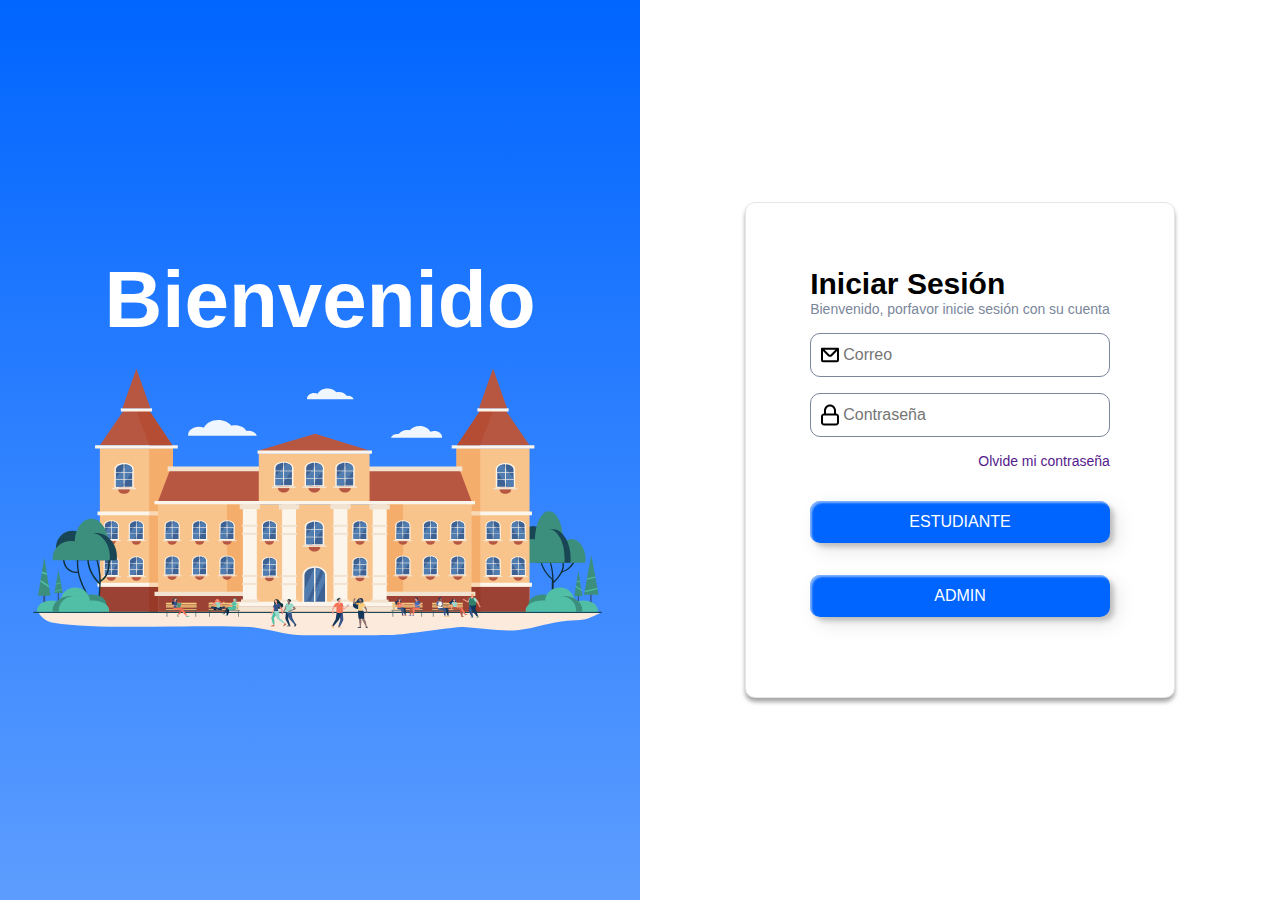
<file: index.html>
<!DOCTYPE html>
<html lang="es">

<head>
    <meta charset="UTF-8">
    <meta http-equiv="X-UA-Compatible" content="IE=edge">
    <meta name="viewport" content="width=device-width, initial-scale=1.0">
    <link rel="stylesheet" href="./sass/main.css">
    <link rel="shortcut icon" href="./img/instituto.svg" />    
    <title>Iniciar Sesión</title>
</head>
<body>
    <div class="login">
        <!-- Imagen -->
        <div class="login-img">
            <h1>Bienvenido</h1>
            <img src="./img/bienvenido.svg" alt="">
        </div>
        <!-- Formulario -->
        <div class="login-form">
            <div class="login-form-container">
                <form id="login">
                    <h1>Iniciar Sesión</h1>
                    <p>Bienvenido, porfavor inicie sesión con su cuenta</p>
                    <div class="input">
                        <svg viewBox="0 0 24 24" fill="none" xmlns="http://www.w3.org/2000/svg">
                            <path fill-rule="evenodd" clip-rule="evenodd"
                                d="M3.00977 5.83789C3.00977 5.28561 3.45748 4.83789 4.00977 4.83789H20C20.5523 4.83789 21 5.28561 21 5.83789V17.1621C21 18.2667 20.1046 19.1621 19 19.1621H5C3.89543 19.1621 3 18.2667 3 17.1621V6.16211C3 6.11449 3.00333 6.06765 3.00977 6.0218V5.83789ZM5 8.06165V17.1621H19V8.06199L14.1215 12.9405C12.9499 14.1121 11.0504 14.1121 9.87885 12.9405L5 8.06165ZM6.57232 6.80554H17.428L12.7073 11.5263C12.3168 11.9168 11.6836 11.9168 11.2931 11.5263L6.57232 6.80554Z"
                                fill="currentColor" />
                        </svg>
                        <input class="input-logo" type="email" name="correo" id="inicioCorreo" placeholder="Correo">
                    </div>
                    <div class="input">
                        <svg viewBox="0 0 24 24" fill="none" xmlns="http://www.w3.org/2000/svg">
                            <path fill-rule="evenodd" clip-rule="evenodd"
                                d="M18 10.5C19.6569 10.5 21 11.8431 21 13.5V19.5C21 21.1569 19.6569 22.5 18 22.5H6C4.34315 22.5 3 21.1569 3 19.5V13.5C3 11.8431 4.34315 10.5 6 10.5V7.5C6 4.18629 8.68629 1.5 12 1.5C15.3137 1.5 18 4.18629 18 7.5V10.5ZM12 3.5C14.2091 3.5 16 5.29086 16 7.5V10.5H8V7.5C8 5.29086 9.79086 3.5 12 3.5ZM18 12.5H6C5.44772 12.5 5 12.9477 5 13.5V19.5C5 20.0523 5.44772 20.5 6 20.5H18C18.5523 20.5 19 20.0523 19 19.5V13.5C19 12.9477 18.5523 12.5 18 12.5Z"
                                fill="currentColor" />
                        </svg>
                        <input class="input-logo" type="password" name="contraseña" id="inicioContraseña"
                            placeholder="Contraseña">
                    </div>
                    <a href="">Olvide mi contraseña</a>
                    <a href="./paginas/matricula.html">
                        <div id="btnIniciar" class="button">
                            <!-- Iniciar Sesión -->
                            ESTUDIANTE
                        </div>
                    </a>
                    <a href="./paginas/estudiante.html">
                        <div id="btnIniciar" class="button">
                            ADMIN
                        </div>
                    </a>                    
                </form>
            </div>
        </div>
    </div>
</body>
</html>
</file>
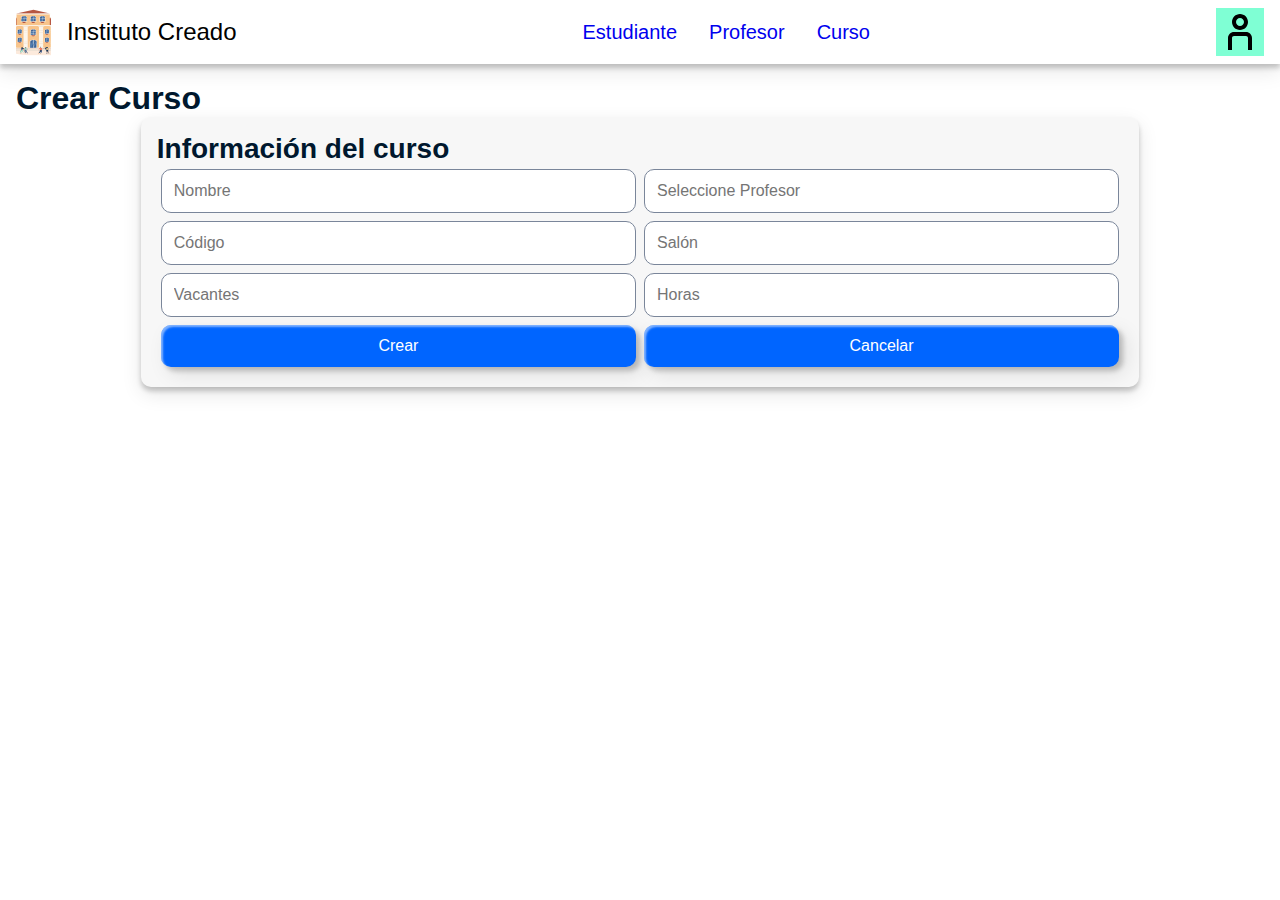
<file: paginas/curso.html>
<!DOCTYPE html>
<html lang="en">

<head>
    <meta charset="UTF-8">
    <meta http-equiv="X-UA-Compatible" content="IE=edge">
    <meta name="viewport" content="width=device-width, initial-scale=1.0">
    <link rel="stylesheet" href="../sass/main.css">
    <link rel="shortcut icon" href="../img/instituto.svg" type="image/x-icon">
    <title>Crear Curso</title>
</head>

<body id="principal">
    <header>
        <div class="menu">
            <img id="menuB" src="../img/menu.svg" alt="">
            <div id="menuD" class="drop">
                <ul>
                    <li>
                        <a class="" href="./estudiante.html">
                            <div class="icon">
                                <img src="../img/student.svg" alt="">
                            </div>
                            <span>Estudiante</span>
                        </a>
                    </li>
                    <li>
                        <a class="" href="./profesor.html">
                            <div class="icon">
                                <img src="../img/teacher.svg" alt="">
                            </div>
                            <span>Profesor</span>
                        </a>
                    </li>
                    <li>
                        <a class="" href="./curso.html">
                            <div class="icon">
                                <img src="../img/book.svg" alt="Curso">
                            </div>
                            <span>Curso</span>
                        </a>
                    </li>
                </ul>
            </div>
        </div>
        <div class="logo">
            <div class="logo-img">
                <img src="../img/instituto.svg" alt="">
            </div>
            <div class="logo-txt">
                <span>Instituto Creado</span>
            </div>
        </div>
        <nav>
            <ul>
                <li>
                    <a href="./estudiante.html">Estudiante</a>
                </li>
                <li>
                    <a href="./profesor.html">Profesor</a>
                </li>
                <li>
                    <a href="./curso.html">Curso</a>
                </li>
            </ul>
        </nav>
        <div class="user">
            <img id="userB" src="../img/user.svg" alt="">
            <div id="userD" class="drop">
                <div>
                    <h1>James Arellano</h1>
                    <p>Admin</p>
                </div>
                <a href="../index.html">
                    <div class="button">
                        Cerrar Sesión
                    </div>
                </a>                
            </div>
        </div>
    </header>
    <main>
        <h1>Crear Curso</h1>
        <div class="matricula" id="matricula">
            <h2>Información del curso</h2>
            <div class="registro">
                <div class="input registro-input">
                    <input class="input-normal" type="text" name="cursoNombre" id="cursoNombre"
                        placeholder="Nombre">
                </div>
                <div class="input registro-input">
                    <!-- CAMBIAR -->
                    <input class="input-normal" type="text" name="cursoCodigo" id="cursoCodigo"
                        placeholder="Seleccione Profesor">
                </div>
                <div class="input registro-input">
                    <input class="input-normal" type="text" name="cursoCodigo" id="cursoCodigo"
                        placeholder="Código">
                </div>
                <div class="input registro-input">
                    <input class="input-normal" type="text" name="cursoSalon" id="cursoSalon"
                        placeholder="Salón">
                </div>
                <div class="input registro-input">
                    <input class="input-normal" type="number" name="cursoVacantes" id="cursoVacantes"
                        placeholder="Vacantes">
                </div>
                <div class="input registro-input">
                    <input class="input-normal" type="number" name="cursoHoras" id="cursoHoras"
                        placeholder="Horas">
                </div>
            </div>
            <div class="registro-btn">
                <div class="container">
                    <div class="button">
                        Crear
                    </div>
                </div>
                <div class="container">
                    <div class="button">
                        Cancelar
                    </div>
                </div>
            </div>
        </div>
    </main>
</body>
<script src="../js/main.js"></script>
</html>
</file>
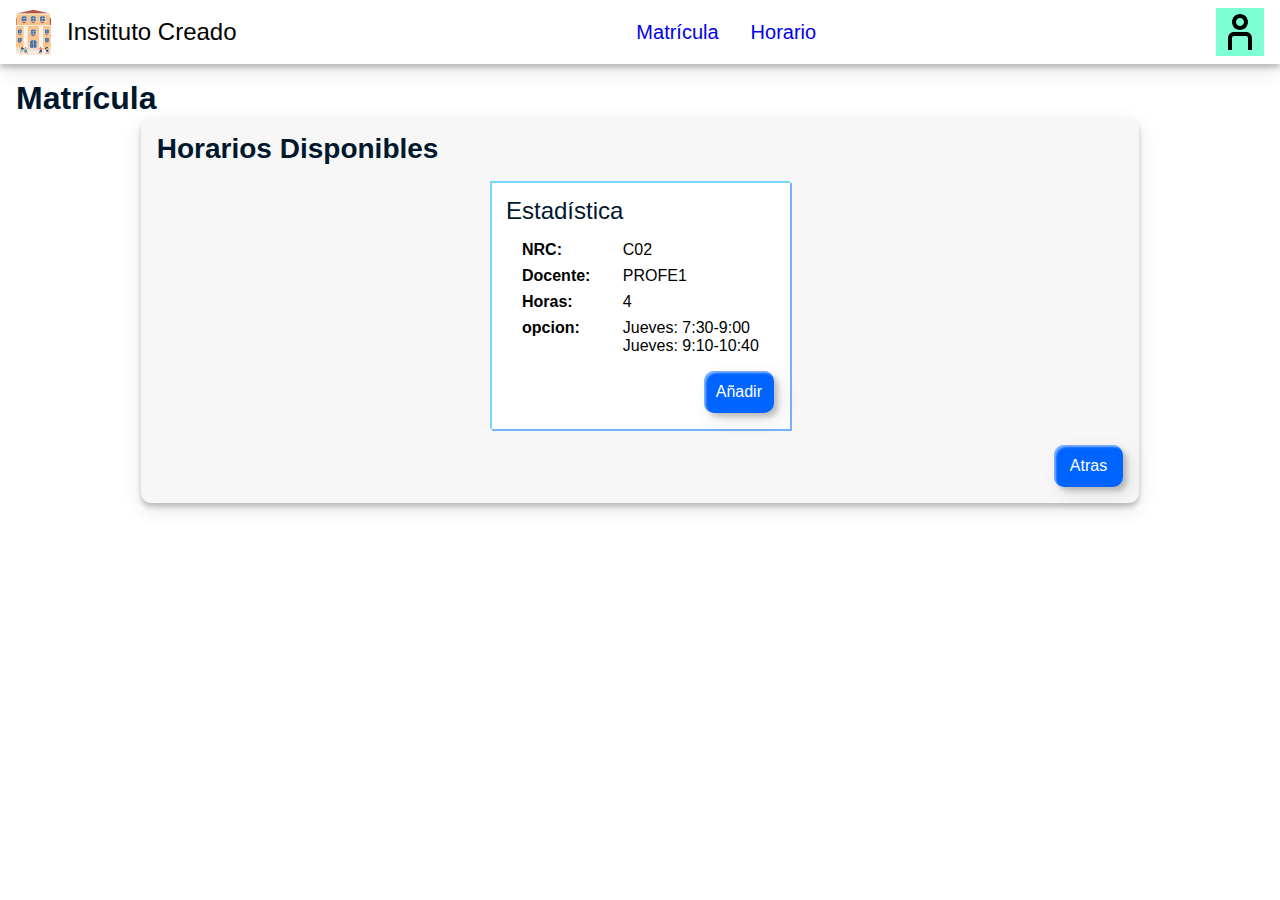
<file: paginas/cursos.html>
<!DOCTYPE html>
<html lang="es">

<head>
    <meta charset="UTF-8">
    <meta http-equiv="X-UA-Compatible" content="IE=edge">
    <meta name="viewport" content="width=device-width, initial-scale=1.0">
    <link rel="stylesheet" href="../sass/main.css">
    <link rel="shortcut icon" href="../img/instituto.svg" />
    <title>Matrícula</title>
</head>

<body id="principal">
    <header>
        <div class="menu">
            <img id="menuB" src="../img/menu.svg" alt="">
            <div id="menuD" class="drop">
                <ul>
                    <li>
                        <a class="" href="./matricula.html">
                            <div class="icon">
                                <img src="../img/matricula.svg" alt="">
                            </div>
                            <span>Matrícula</span>
                        </a>
                    </li>
                    <li>
                        <a class="" href="./horario.html">
                            <div class="icon">
                                <img src="../img/horario.svg" alt="">
                            </div>
                            <span>Horario</span>
                        </a>
                    </li>
                </ul>
            </div>
        </div>
        <div class="logo">
            <div class="logo-img">
                <img src="../img/instituto.svg" alt="">
            </div>
            <div class="logo-txt">
                <span>Instituto Creado</span>
            </div>
        </div>
        <nav>
            <ul>
                <li>
                    <a href="./matricula.html">Matrícula</a>
                </li>
                <li>
                    <a href="./horario.html">Horario</a>
                </li>
            </ul>
        </nav>
        <div class="user">
            <img id="userB" src="../img/user.svg" alt="">
            <div id="userD" class="drop">
                <div>
                    <h1>James Arellano</h1>
                    <p>Estudiante</p>
                </div>
                <a href="../index.html">
                    <div class="button">
                        Cerrar Sesión
                    </div>
                </a>
            </div>
        </div>
    </header>
    <main>
        <h1>Matrícula</h1>
        <div class="matricula" id="matricula">
            <h2>Horarios Disponibles</h2>
            <div class="matricula-listado">
                <div class="opcion">
                    <h3>Estadística</h3>
                    <div class="opcion-extra">
                        <div class="opcion-extra-des">
                            <h4>NRC:</h4>
                            <p>C02</p>
                        </div>
                        <div class="opcion-extra-des">
                            <h4>Docente:</h4>
                            <p>PROFE1</p>
                        </div>
                        <div class="opcion-extra-des">
                            <h4>Horas:</h4>
                            <p>4</p>
                        </div>
                        <div class="opcion-extra-des">
                            <h4>opcion:</h4>
                            <div class="horas">
                                <p>Jueves: 7:30-9:00</p>
                                <p>Jueves: 9:10-10:40</p>
                            </div>
                        </div>
                    </div>
                    <div class="opcion-btn">
                        <div class="button">
                            Añadir
                        </div>
                    </div>
                </div>
            </div>
            <div class="volver">
                <a href="./matricula.html">
                    <div class="button">
                        Atras
                    </div>
                </a>
            </div>
        </div>
    </main>
</body>
<script src="../js/main.js"></script>

</html>
</file>
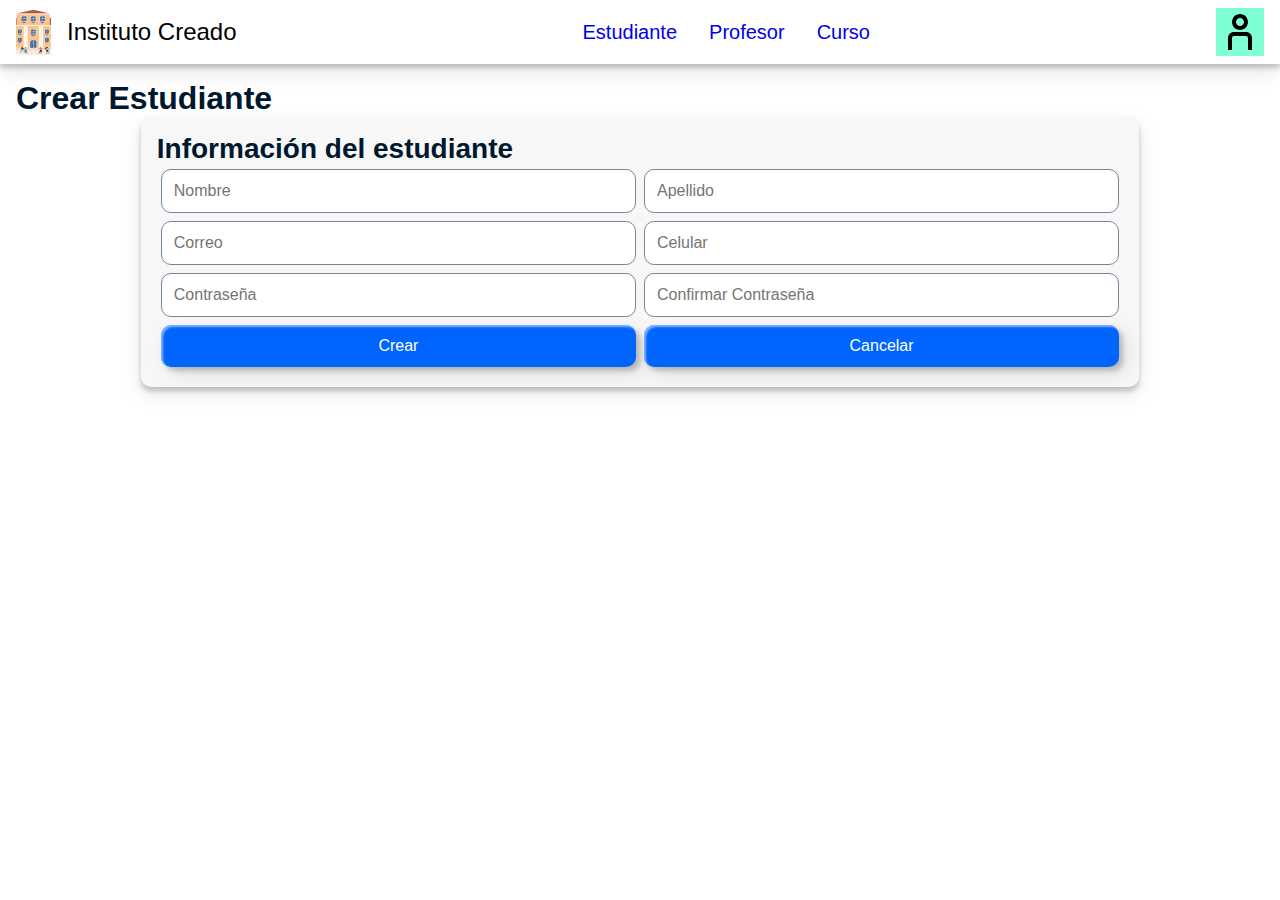
<file: paginas/estudiante.html>
<!DOCTYPE html>
<html lang="es">

<head>
    <meta charset="UTF-8">
    <meta http-equiv="X-UA-Compatible" content="IE=edge">
    <meta name="viewport" content="width=device-width, initial-scale=1.0">
    <link rel="stylesheet" href="../sass/main.css">
    <link rel="shortcut icon" href="../img/instituto.svg">
    <title>Crear</title>
</head>

<body id="principal">
    <header>
        <div class="menu">
            <img id="menuB" src="../img/menu.svg" alt="">
            <div id="menuD" class="drop">
                <ul>
                    <li>
                        <a class="" href="./estudiante.html">
                            <div class="icon">
                                <img src="../img/student.svg" alt="">
                            </div>
                            <span>Estudiante</span>
                        </a>
                    </li>
                    <li>
                        <a class="" href="./profesor.html">
                            <div class="icon">
                                <img src="../img/teacher.svg" alt="">
                            </div>
                            <span>Profesor</span>
                        </a>
                    </li>
                    <li>
                        <a class="" href="./curso.html">
                            <div class="icon">
                                <img src="../img/book.svg" alt="">
                            </div>
                            <span>Curso</span>
                        </a>
                    </li>
                </ul>
            </div>
        </div>
        <div class="logo">
            <div class="logo-img">
                <img src="../img/instituto.svg" alt="">
            </div>
            <div class="logo-txt">
                <span>Instituto Creado</span>
            </div>
        </div>
        <nav>
            <ul>
                <li>
                    <a href="./estudiante.html">Estudiante</a>
                </li>
                <li>
                    <a href="./profesor.html">Profesor</a>
                </li>
                <li>
                    <a href="./curso.html">Curso</a>
                </li>
            </ul>
        </nav>
        <div class="user">
            <img id="userB" src="../img/user.svg" alt="">
            <div id="userD" class="drop">
                <div>
                    <h1>James Arellano</h1>
                    <p>Admin</p>
                </div>
                <a href="../index.html">
                    <div class="button">
                        Cerrar Sesión
                    </div>
                </a>  
            </div>
        </div>
    </header>
    <main>
        <h1>Crear Estudiante</h1>
        <div class="matricula" id="matricula">
            <h2>Información del estudiante</h2>
            <div class="registro">
                <div class="input registro-input">
                    <input class="input-normal" type="text" name="estudianteNombre" id="estudianteNombre"
                        placeholder="Nombre">
                </div>
                <div class="input registro-input">
                    <input class="input-normal" type="text" name="estudianteApellido" id="estudianteApellido"
                        placeholder="Apellido">
                </div>
                <div class="input registro-input">
                    <input class="input-normal" type="text" name="estudianteCorreo" id="estudianteCorreo"
                        placeholder="Correo">
                </div>
                <div class="input registro-input">
                    <input class="input-normal" type="number" name="estudianteCelular" id="estudianteCelular"
                        placeholder="Celular">
                </div>
                <div class="input registro-input">
                    <input class="input-normal" type="password" name="estudianteContraseña1" id="estudianteContraseña1"
                        placeholder="Contraseña">
                </div>
                <div class="input registro-input">
                    <input class="input-normal" type="number" name="estudianteContraseña2" id="estudianteContraseña2"
                        placeholder="Confirmar Contraseña">
                </div>
            </div>
            <div class="registro-btn">
                <div class="container">
                    <div class="button">
                        Crear
                    </div>
                </div>
                <div class="container">
                    <div class="button">
                        Cancelar
                    </div>
                </div>                
            </div>            
        </div>
    </main>
</body>
<script src="../js/main.js"></script>

</html>
</file>
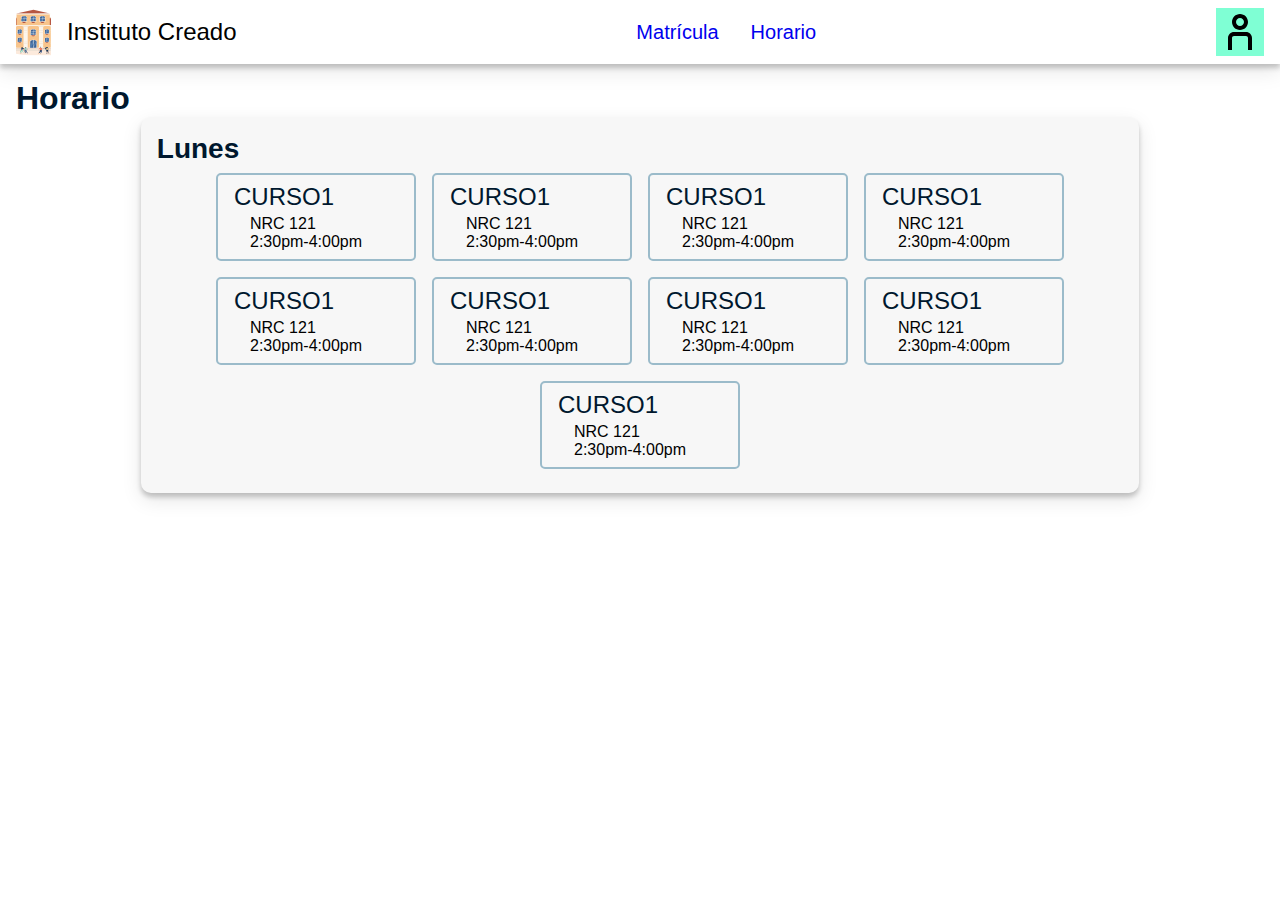
<file: paginas/horario.html>
<!DOCTYPE html>
<html lang="es">

<head>
    <meta charset="UTF-8">
    <meta http-equiv="X-UA-Compatible" content="IE=edge">
    <meta name="viewport" content="width=device-width, initial-scale=1.0">
    <link rel="stylesheet" href="../sass/main.css">
    <link rel="shortcut icon" href="../img/instituto.svg">
    <title>Horario</title>
</head>

<body id="principal">
    <header>
        <div class="menu">
            <img id="menuB" src="../img/menu.svg" alt="">
            <div id="menuD" class="drop">
                <ul>
                    <li>
                        <a class="" href="./matricula.html">
                            <div class="icon">
                                <img src="../img/matricula.svg" alt="">
                            </div>
                            <span>Matrícula</span>
                        </a>
                    </li>
                    <li>
                        <a class="" href="./horario.html">
                            <div class="icon">
                                <img src="../img/horario.svg" alt="">
                            </div>
                            <span>Horario</span>
                        </a>
                    </li>
                </ul>
            </div>
        </div>
        <div class="logo">
            <div class="logo-img">
                <img src="../img/instituto.svg" alt="">
            </div>
            <div class="logo-txt">
                <span>Instituto Creado</span>
            </div>
        </div>
        <nav>
            <ul>
                <li>
                    <a href="./matricula.html">Matrícula</a>
                </li>
                <li>
                    <a href="./horario.html">Horario</a>
                </li>
            </ul>
        </nav>
        <div class="user">
            <img id="userB" src="../img/user.svg" alt="">
            <div id="userD" class="drop">
                <div>
                    <h1>James Arellano</h1>
                    <p>Estudiante</p>
                </div>
                <a href="../index.html">
                    <div class="button">
                        Cerrar Sesión
                    </div>
                </a>  
            </div>
        </div>
    </header>
    <main>
        <h1>Horario</h1>
        <div class="matricula">
            <div class="horario">
                <div class="horario-dia">
                    <h2>Lunes</h2>
                </div>
                <div class="horario-container">
                    <div class="horario-container-curso">
                        <div class="horario-container-curso-nombre">
                            <h3>CURSO1</h3>
                        </div>
                        <div class="horario-container-curso-detalle">
                            <p>NRC 121</p>
                            <p>2:30pm-4:00pm</p>
                        </div>
                    </div>
                    <div class="horario-container-curso">
                        <div class="horario-container-curso-nombre">
                            <h3>CURSO1</h3>
                        </div>
                        <div class="horario-container-curso-detalle">
                            <p>NRC 121</p>
                            <p>2:30pm-4:00pm</p>
                        </div>
                    </div><div class="horario-container-curso">
                        <div class="horario-container-curso-nombre">
                            <h3>CURSO1</h3>
                        </div>
                        <div class="horario-container-curso-detalle">
                            <p>NRC 121</p>
                            <p>2:30pm-4:00pm</p>
                        </div>
                    </div><div class="horario-container-curso">
                        <div class="horario-container-curso-nombre">
                            <h3>CURSO1</h3>
                        </div>
                        <div class="horario-container-curso-detalle">
                            <p>NRC 121</p>
                            <p>2:30pm-4:00pm</p>
                        </div>
                    </div><div class="horario-container-curso">
                        <div class="horario-container-curso-nombre">
                            <h3>CURSO1</h3>
                        </div>
                        <div class="horario-container-curso-detalle">
                            <p>NRC 121</p>
                            <p>2:30pm-4:00pm</p>
                        </div>
                    </div><div class="horario-container-curso">
                        <div class="horario-container-curso-nombre">
                            <h3>CURSO1</h3>
                        </div>
                        <div class="horario-container-curso-detalle">
                            <p>NRC 121</p>
                            <p>2:30pm-4:00pm</p>
                        </div>
                    </div><div class="horario-container-curso">
                        <div class="horario-container-curso-nombre">
                            <h3>CURSO1</h3>
                        </div>
                        <div class="horario-container-curso-detalle">
                            <p>NRC 121</p>
                            <p>2:30pm-4:00pm</p>
                        </div>
                    </div><div class="horario-container-curso">
                        <div class="horario-container-curso-nombre">
                            <h3>CURSO1</h3>
                        </div>
                        <div class="horario-container-curso-detalle">
                            <p>NRC 121</p>
                            <p>2:30pm-4:00pm</p>
                        </div>
                    </div><div class="horario-container-curso">
                        <div class="horario-container-curso-nombre">
                            <h3>CURSO1</h3>
                        </div>
                        <div class="horario-container-curso-detalle">
                            <p>NRC 121</p>
                            <p>2:30pm-4:00pm</p>
                        </div>
                    </div>
                </div>                
            </div>
        </div>
    </main>
</body>
<script src="../js/main.js"></script>

</html>
</file>
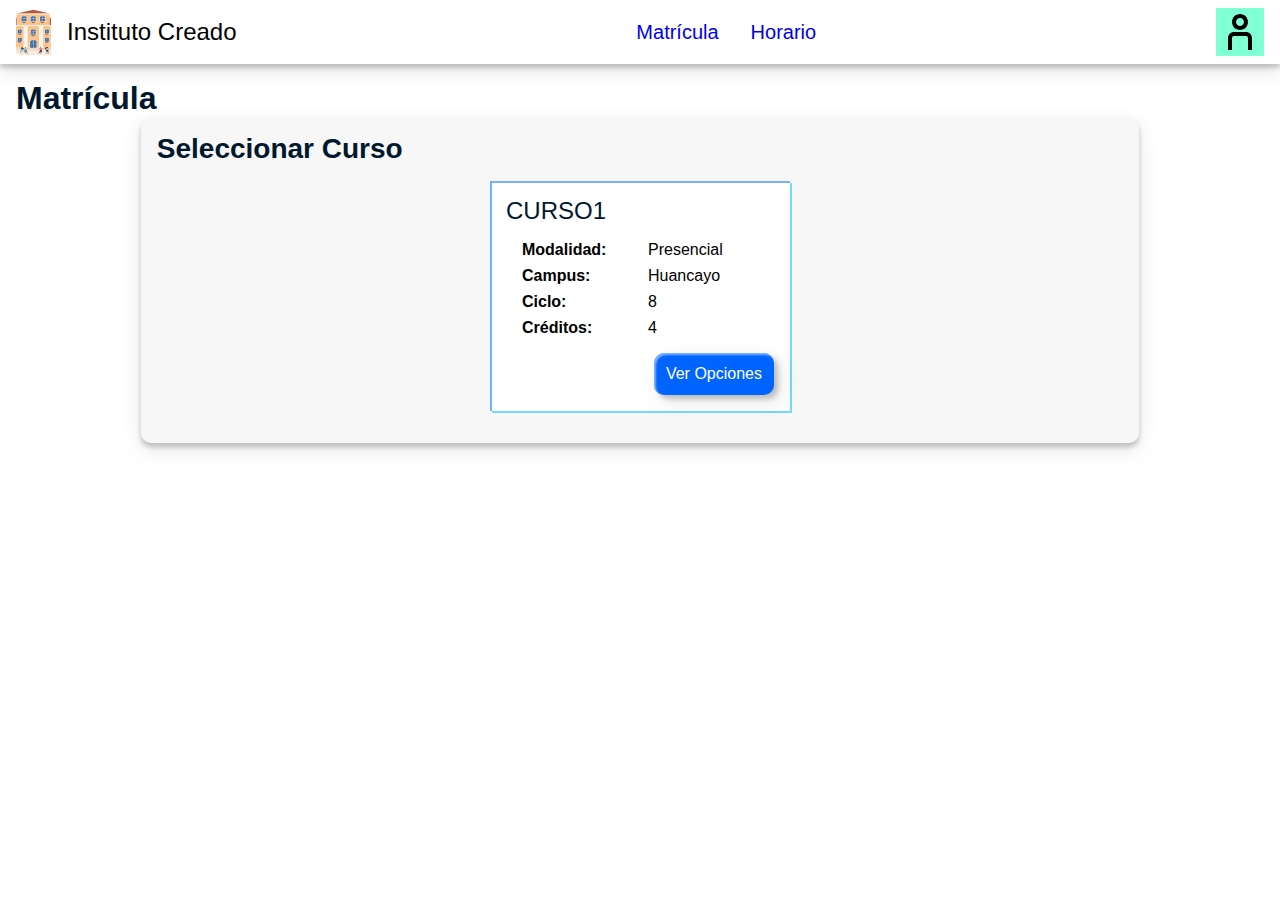
<file: paginas/matricula.html>
<!DOCTYPE html>
<html lang="es">

<head>
    <meta charset="UTF-8">
    <meta http-equiv="X-UA-Compatible" content="IE=edge">
    <meta name="viewport" content="width=device-width, initial-scale=1.0">
    <link rel="stylesheet" href="../sass/main.css">
    <link rel="shortcut icon" href="../img/instituto.svg" />
    <title>Matrícula</title>
</head>
<body id="principal">
    <header>
        <div class="menu">
            <img id="menuB" src="../img/menu.svg" alt="">
            <div id="menuD" class="drop">
                <ul>
                    <li>
                        <a class="" href="./matricula.html">
                            <div class="icon">
                                <img src="../img/matricula.svg" alt="">
                            </div>
                            <span>Matrícula</span>
                        </a>
                    </li>
                    <li>
                        <a class="" href="./horario.html">
                            <div class="icon">
                                <img src="../img/horario.svg" alt="">
                            </div>
                            <span>Horario</span>
                        </a>
                    </li>
                </ul>
            </div>
        </div>
        <div class="logo">
            <div class="logo-img">
                <img src="../img/instituto.svg" alt="">
            </div>
            <div class="logo-txt">
                <span>Instituto Creado</span>
            </div>
        </div>
        <nav>
            <ul>
                <li>
                    <a href="./matricula.html">Matrícula</a>
                </li>
                <li>
                    <a href="./horario.html">Horario</a>
                </li>
            </ul>
        </nav>
        <div class="user">
            <img id="userB" src="../img/user.svg" alt="">
            <div id="userD" class="drop">
                <div>
                    <h1>James Arellano</h1>
                    <p>Estudiante</p>
                </div>
                <a href="../index.html">
                    <div class="button">
                        Cerrar Sesión
                    </div>
                </a>  
            </div>
        </div>
    </header>
    <main>
        <h1>Matrícula</h1>
        <div class="matricula horarios" id="matricula">
            <h2>Seleccionar Curso</h2>
            <div class="matricula-listado">
                <div class="curso">
                    <h3>CURSO1</h3>
                    <div class="curso-extra">
                        <div class="curso-extra-des">
                            <h4>Modalidad:</h4>
                            <p>Presencial</p>
                        </div>
                        <div class="curso-extra-des">
                            <h4>Campus:</h4>
                            <p>Huancayo</p>
                        </div>
                        <div class="curso-extra-des">
                            <h4>Ciclo:</h4>
                            <p>8</p>
                        </div>
                        <div class="curso-extra-des">
                            <h4>Créditos:</h4>
                            <p>4</p>
                        </div>
                    </div>
                    <div class="curso-btn">
                        <a href="./cursos.html">
                            <div class="button">
                                Ver Opciones
                            </div>
                        </a>                        
                    </div>
                </div>                
            </div>
        </div>
    </main>
</body>
<script src="../js/main.js"></script>

</html>
</file>
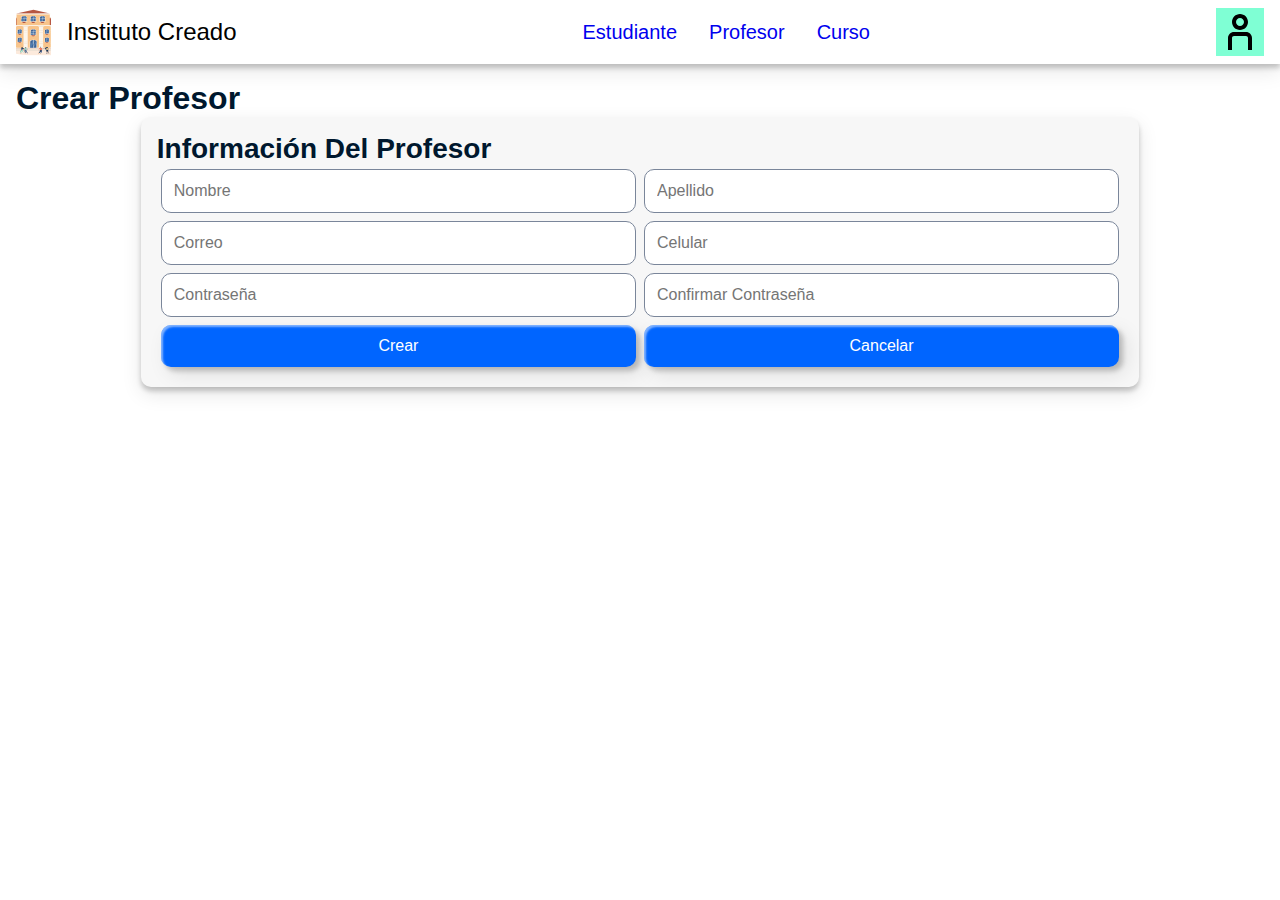
<file: paginas/profesor.html>
<!DOCTYPE html>
<html lang="en">

<head>
    <meta charset="UTF-8">
    <meta http-equiv="X-UA-Compatible" content="IE=edge">
    <meta name="viewport" content="width=device-width, initial-scale=1.0">
    <link rel="stylesheet" href="../sass/main.css">
    <link rel="shortcut icon" href="../img/instituto.svg" type="image/x-icon">
    <title>Crear Profesor</title>
</head>

<body id="principal">
    <header>
        <div class="menu">
            <img id="menuB" src="../img/menu.svg" alt="">
            <div id="menuD" class="drop">
                <ul>
                    <li>
                        <a class="" href="./estudiante.html">
                            <div class="icon">
                                <img src="../img/student.svg" alt="">
                            </div>
                            <span>Estudiante</span>
                        </a>
                    </li>
                    <li>
                        <a class="" href="./profesor.html">
                            <div class="icon">
                                <img src="../img/teacher.svg" alt="">
                            </div>
                            <span>Profesor</span>
                        </a>
                    </li>
                    <li>
                        <a class="" href="./curso.html">
                            <div class="icon">
                                <img src="../img/book.svg" alt="">
                            </div>
                            <span>Curso</span>
                        </a>
                    </li>
                </ul>
            </div>
        </div>
        <div class="logo">
            <div class="logo-img">
                <img src="../img/instituto.svg" alt="">
            </div>
            <div class="logo-txt">
                <span>Instituto Creado</span>
            </div>
        </div>
        <nav>
            <ul>
                <li>
                    <a href="./estudiante.html">Estudiante</a>
                </li>
                <li>
                    <a href="./profesor.html">Profesor</a>
                </li>
                <li>
                    <a href="./curso.html">Curso</a>
                </li>
            </ul>
        </nav>
        <div class="user">
            <img id="userB" src="../img/user.svg" alt="">
            <div id="userD" class="drop">
                <div>
                    <h1>James Arellano</h1>
                    <p>Admin</p>
                </div>
                <a href="../index.html">
                    <div class="button">
                        Cerrar Sesión
                    </div>
                </a>  
            </div>
        </div>
    </header>
    <main>
        <h1>Crear Profesor</h1>
        <div class="matricula" id="matricula">
            <h2>Información Del Profesor</h2>
            <div class="registro">
                <div class="input registro-input">
                    <input class="input-normal" type="text" name="profesorNombre" id="profesorNombre"
                        placeholder="Nombre">
                </div>
                <div class="input registro-input">
                    <input class="input-normal" type="text" name="profesorApellido" id="profesorApellido"
                        placeholder="Apellido">
                </div>
                <div class="input registro-input">
                    <input class="input-normal" type="text" name="profesorCorreo" id="profesorCorreo"
                        placeholder="Correo">
                </div>
                <div class="input registro-input">
                    <input class="input-normal" type="number" name="profesorCelular" id="profesorCelular"
                        placeholder="Celular">
                </div>
                <div class="input registro-input">
                    <input class="input-normal" type="password" name="profesorContraseña1" id="profesorContraseña1"
                        placeholder="Contraseña">
                </div>
                <div class="input registro-input">
                    <input class="input-normal" type="number" name="profesorContraseña2" id="profesorContraseña2"
                        placeholder="Confirmar Contraseña">
                </div>
            </div>
            <div class="registro-btn">
                <div class="container">
                    <div class="button">
                        Crear
                    </div>
                </div>
                <div class="container">
                    <div class="button">
                        Cancelar
                    </div>
                </div>
            </div>
        </div>
    </main>
</body>
<script src="../js/main.js"></script>

</html>
</file>
<file: sass/main.css>
* {
  margin: 0;
  padding: 0;
  box-sizing: border-box;
  font-family: "Inter", sans-serif;
  font-style: normal;
}

img {
  max-width: 100%;
  max-height: 100%;
  vertical-align: middle;
}

li {
  list-style: none;
}

a {
  text-decoration: none;
}

#principal {
  display: grid;
  grid-template-areas: "header" "main" "footer";
  grid-template-rows: 4rem 1fr 2rem;
  min-height: 100vh;
}

main {
  margin: 1rem;
  grid-area: main;
}
main h1 {
  font-weight: 700;
  font-size: 2rem;
  color: #00182E;
}
main h2 {
  font-weight: 600;
  font-size: 1.75rem;
  color: #00182E;
}
main h3 {
  font-weight: 500;
  font-size: 1.5rem;
  color: #00182E;
}

@media screen and (max-width: 596px) {
  main {
    margin: 0;
  }
}
.login {
  display: flex;
  min-height: 100vh;
}
.login-img {
  display: flex;
  flex-direction: column;
  justify-content: center;
  width: 50%;
  background: linear-gradient(180deg, #0065FF 0%, #5D9DFF 100%);
}
.login-img h1 {
  font-weight: 700;
  font-size: 5rem;
  color: #FFFFFF;
  text-align: center;
}
.login-form {
  margin: auto;
}
.login-form-container {
  padding: 4rem;
  border: solid 1px rgba(0, 0, 0, 0.1);
  box-shadow: 0px 4px 4px rgba(0, 0, 0, 0.35);
  border-radius: 10px;
}
.login-form-container form {
  display: flex;
  flex-direction: column;
}
.login-form-container form h1 {
  font-weight: 600;
  font-size: 30px;
}
.login-form-container form p {
  font-weight: 400;
  font-size: 14px;
  color: #7A869A;
}
.login-form-container form a {
  font-size: 14px;
  margin: 1rem 0;
  text-align: right;
}
.login-form-container form .input {
  margin-top: 1rem;
}

@media screen and (max-width: 992px) {
  .login {
    flex-direction: column;
    background: linear-gradient(180deg, #0065FF 0%, #5D9DFF 100%);
  }
  .login-img {
    align-items: center;
    width: 100%;
    background: linear-gradient(180deg, rgba(0, 101, 255, 0) 0%, rgba(93, 157, 255, 0) 100%);
  }
  .login-img h1 {
    font-size: 4.5rem;
  }
  .login-form {
    margin-top: 0.25rem;
  }
  .login-form-container {
    padding: 1.5rem;
    background-color: white;
  }
  .login-form-container form h1 {
    font-size: 28px;
  }
  .login-form-container form p,
.login-form-container form a {
    font-size: 13px;
  }
  .login-form-container form .input {
    margin-top: 0.5rem;
  }
}
@media screen and (max-width: 576px) {
  .login-img h1 {
    font-size: 3rem;
  }
  .login-form-container {
    padding: 1rem;
  }
  .login-form-container form h1 {
    font-size: 26px;
  }
  .login-form-container form p,
.login-form-container form a {
    font-size: 12px;
  }
}
.input input {
  border-radius: 10px;
  border: 1px solid #7A869A;
  width: 100%;
}
.input-normal {
  font-size: 1rem;
  padding: 0.75rem;
}
.input svg {
  position: absolute;
  margin: 10px 0 0 8px;
  width: 24px;
}
.input-logo {
  padding: 0.75rem 0.75rem 0.75rem 2rem;
  font-size: 1rem;
}

@media screen and (max-width: 576px) {
  .input svg {
    margin: 5px;
  }
  .input-normal {
    font-size: 13px;
    padding: 0.5rem;
  }
  .input-logo {
    font-size: 13px;
    padding: 0.5rem 2rem;
  }
}
.button {
  position: relative;
  text-align: center;
  background: #0065FF;
  border-radius: 10px;
  cursor: pointer;
  padding: 0.75rem;
  font-weight: 500;
  font-size: 16px;
  color: #FFFFFF;
  box-shadow: inset 2px 2px 2px rgba(255, 255, 255, 0.5), 7px 7px 20px rgba(0, 0, 0, 0.1), 4px 4px 5px rgba(0, 0, 0, 0.2);
  transition: background-color 0.5s, color 0.5s, box-shadow 0.5s;
  overflow: hidden;
}
.button::after, .button::before {
  content: "";
  position: absolute;
  top: 0;
  right: 0;
  height: 2px;
  background-color: #0004ff;
  width: 0%;
  transition: width 0.7s;
}
.button::before {
  top: inherit;
  right: inherit;
  left: 0;
  bottom: 0;
}
.button:hover {
  background-color: white;
  color: #0065FF;
  box-shadow: none;
}
.button:hover:after {
  width: 100%;
}
.button:hover:before {
  width: 100%;
}

@media screen and (max-width: 576px) {
  .button {
    font-size: 0.75rem;
    padding: 0.5rem;
  }
}
header {
  grid-area: header;
  position: -webkit-sticky;
  position: sticky;
  top: 0;
  display: flex;
  align-items: center;
  padding: 1rem;
  height: 4rem;
  box-shadow: 0px 7px 20px rgba(0, 0, 0, 0.1), 0px 4px 5px rgba(0, 0, 0, 0.2);
  background-color: white;
}
header .menu {
  height: 3rem;
  display: none;
  margin-right: 1rem;
}
header .menu .drop {
  position: absolute;
  display: none;
  top: 4rem;
  left: 0;
  padding: 0.5rem 1rem;
  background-color: white;
  box-shadow: 0px 7px 20px rgba(0, 0, 0, 0.1), 0px 4px 5px rgba(0, 0, 0, 0.2);
}
header .menu .drop .icon img {
  width: 24px;
  height: 24px;
}
header .menu .drop::before {
  content: "";
  position: absolute;
  background-color: white;
  width: 100%;
  height: 15px;
  top: -10px;
  left: 0;
}
header .menu .drop ul li {
  padding: 0.25rem;
}
header .menu .drop ul li a {
  display: flex;
  align-items: center;
  margin-top: 0.5rem;
}
header .menu .drop ul li a img {
  margin-right: 1rem;
}
header .menu .drop ul li a span {
  color: rgb(70, 70, 70);
}
header .menu .drop ul li:hover {
  background-color: antiquewhite;
}
header .logo {
  display: flex;
  flex: none;
  align-items: center;
}
header .logo-img {
  height: 3rem;
}
header .logo-txt {
  margin-left: 1rem;
  font-size: 1.5rem;
}
header nav {
  flex: 1;
}
header nav ul {
  display: flex;
  justify-content: center;
  font-size: 1.25rem;
}
header nav ul li {
  margin: 0 1rem;
}
header .user {
  flex: none;
  background-color: aquamarine;
  height: 3rem;
  cursor: pointer;
}
header .user img {
  height: 3rem;
}
header .user .drop {
  display: none;
  position: absolute;
  top: 4rem;
  right: 0;
  padding: 0.5rem 1rem;
  background-color: white;
  box-shadow: 0px 7px 20px rgba(0, 0, 0, 0.1), 0px 4px 5px rgba(0, 0, 0, 0.2);
  text-align: center;
}
header .user .drop h1, header .user .drop p {
  font-size: 1rem;
  margin-bottom: 0.5rem;
}
header .user .drop::before {
  content: "";
  position: absolute;
  background-color: white;
  width: 100%;
  height: 15px;
  top: -10px;
  left: 0;
}
@media screen and (max-width: 992px) {
  header .menu {
    display: inherit;
    height: 2rem;
  }
  header .logo-img {
    height: 2rem;
  }
  header .logo-txt {
    font-size: 1.25rem;
  }
  header nav ul {
    display: none;
  }
  header .user {
    height: 2rem;
  }
}

.matricula {
  padding: 1rem;
  width: 80%;
  margin: auto;
  background-color: rgb(247, 247, 247);
  box-shadow: 0px 7px 20px rgba(0, 0, 0, 0.1), 0px 4px 5px rgba(0, 0, 0, 0.2);
  border-radius: 10px;
}
.matricula-listado {
  display: flex;
  flex-wrap: wrap;
  justify-content: center;
}
.matricula-listado .curso {
  background-color: rgb(255, 255, 255);
  box-shadow: 2px 2px 0px rgb(118, 216, 255), inset 2px 2px 0 rgb(118, 177, 255);
  margin: 1rem;
  padding: 1rem;
  width: 300px;
}
.matricula-listado .curso-extra {
  margin-top: 1rem;
  margin-left: 1rem;
}
.matricula-listado .curso-extra-des {
  margin-top: 0.5rem;
  display: flex;
}
.matricula-listado .curso-extra-des h4 {
  width: 50%;
}
.matricula-listado .curso-extra-des p {
  width: 50%;
}
.matricula-listado .curso-btn {
  margin-top: 1rem;
  display: flex;
  justify-content: end;
}
.matricula-listado .opcion {
  background-color: rgb(255, 255, 255);
  box-shadow: 2px 2px 0px rgb(118, 177, 255), inset 2px 2px 0 rgb(118, 216, 255);
  margin: 1rem;
  padding: 1rem;
  width: 300px;
}
.matricula-listado .opcion-extra {
  margin-top: 1rem;
  margin-left: 1rem;
}
.matricula-listado .opcion-extra-des {
  margin-top: 0.5rem;
  display: flex;
}
.matricula-listado .opcion-extra-des h4 {
  width: 40%;
}
.matricula-listado .opcion-extra-des p {
  width: 60%;
}
.matricula-listado .opcion-extra-des .horas {
  width: 60%;
}
.matricula-listado .opcion-extra-des .horas p {
  width: 100%;
}
.matricula-listado .opcion-btn {
  margin-top: 1rem;
  display: flex;
  justify-content: end;
}
.matricula .volver {
  display: flex;
  justify-content: end;
}
.matricula .volver .button {
  padding-left: 1rem;
  padding-right: 1rem;
}

@media screen and (max-width: 992px) {
  .matricula {
    padding: 1rem 5px;
    width: 100%;
  }
  .matricula .matricula-listado {
    margin: 0.25rem;
    padding: 0.25rem;
  }
  .matricula .matricula-listado .curso,
.matricula .matricula-listado .opcion {
    width: 43%;
  }
}
@media screen and (max-width: 576px) {
  .matricula .matricula-listado .curso,
.matricula .matricula-listado .opcion {
    width: 100%;
  }
}
.horario-container {
  display: flex;
  flex-wrap: wrap;
  justify-content: center;
}
.horario-container-curso {
  width: 200px;
  margin: 0.5rem;
  border: solid 2px rgb(155, 187, 202);
  border-radius: 5px;
  padding: 0.5rem 1rem;
}
.horario-container-curso-nombre {
  margin-bottom: 0.25rem;
}
.horario-container-curso-detalle {
  padding-left: 1rem;
}

.registro {
  display: flex;
  justify-content: space-between;
  flex-wrap: wrap;
}
.registro-input {
  width: 50%;
  padding: 0.25rem;
}
.registro-btn {
  display: flex;
  flex-wrap: wrap;
}
.registro-btn .container {
  width: 50%;
  padding: 0.25rem;
}

@media screen and (max-width: 596px) {
  .registro-input {
    width: 100%;
  }
}
</file>
